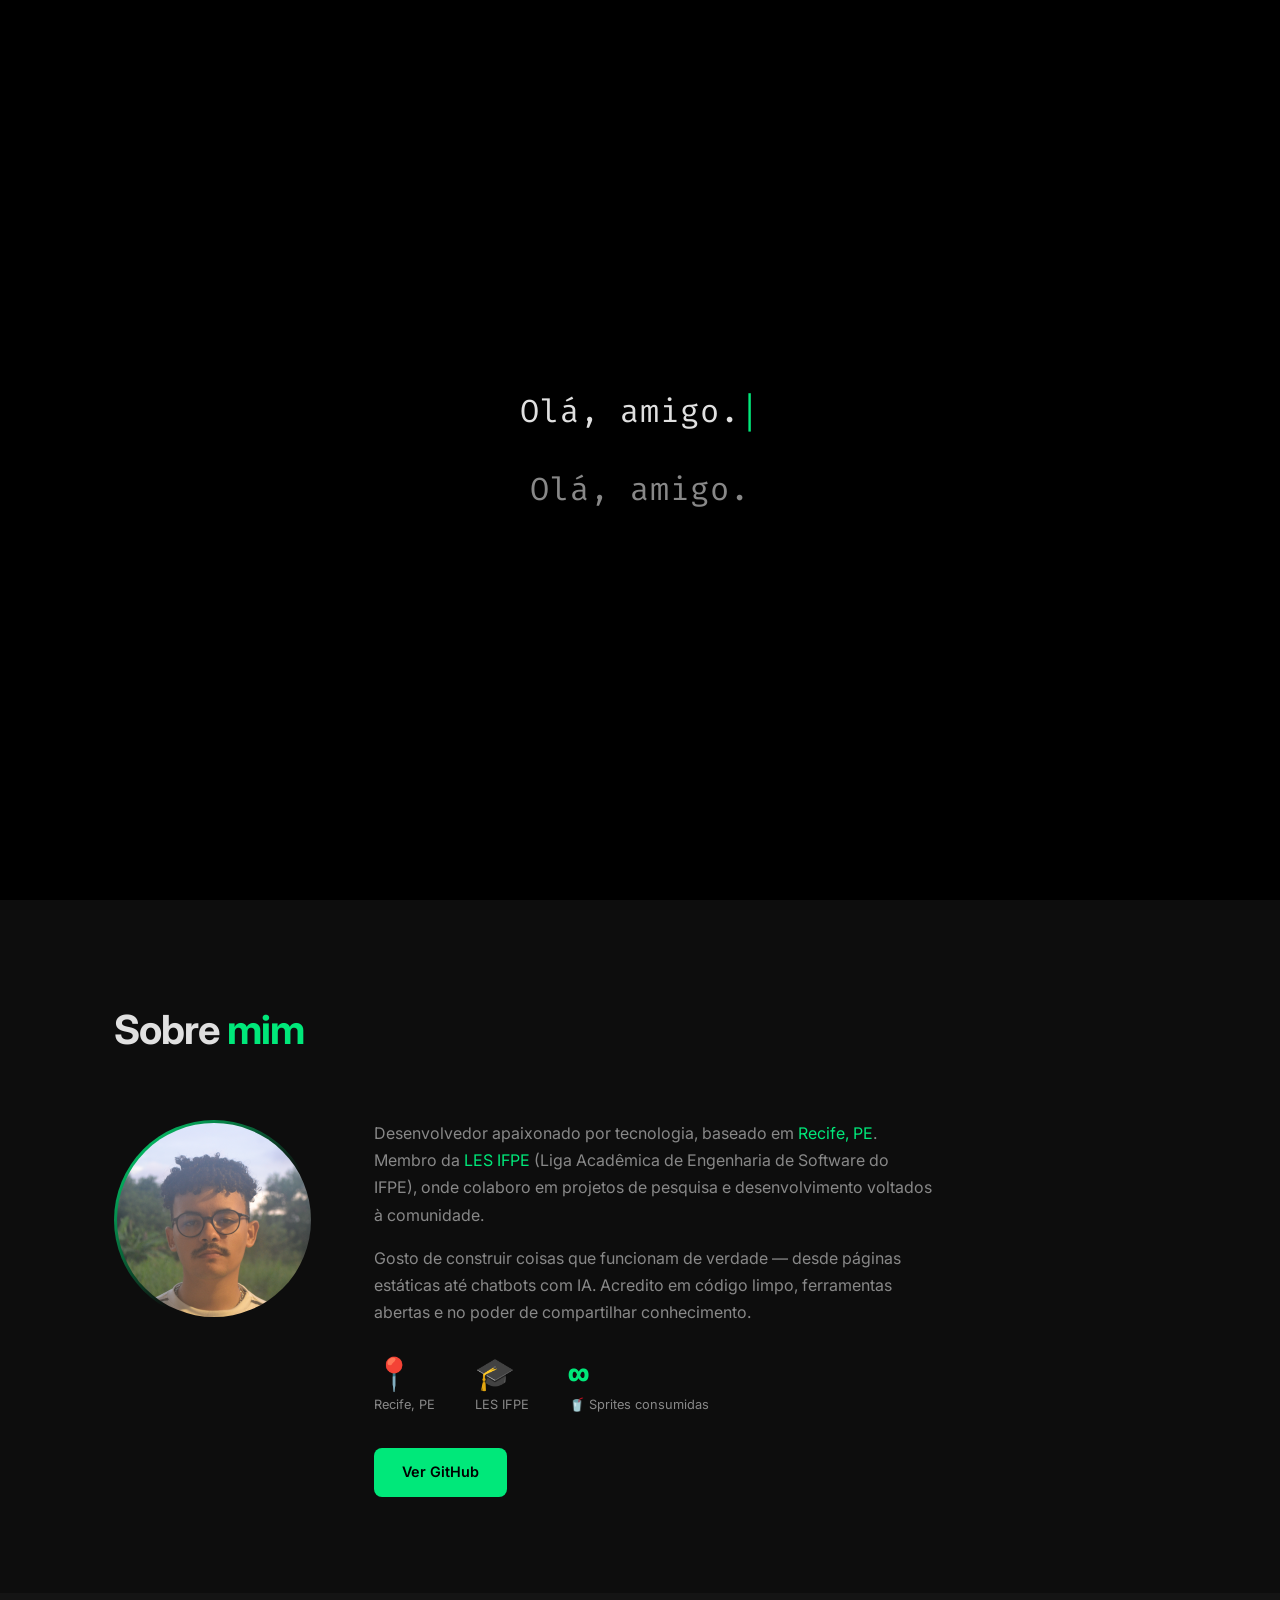
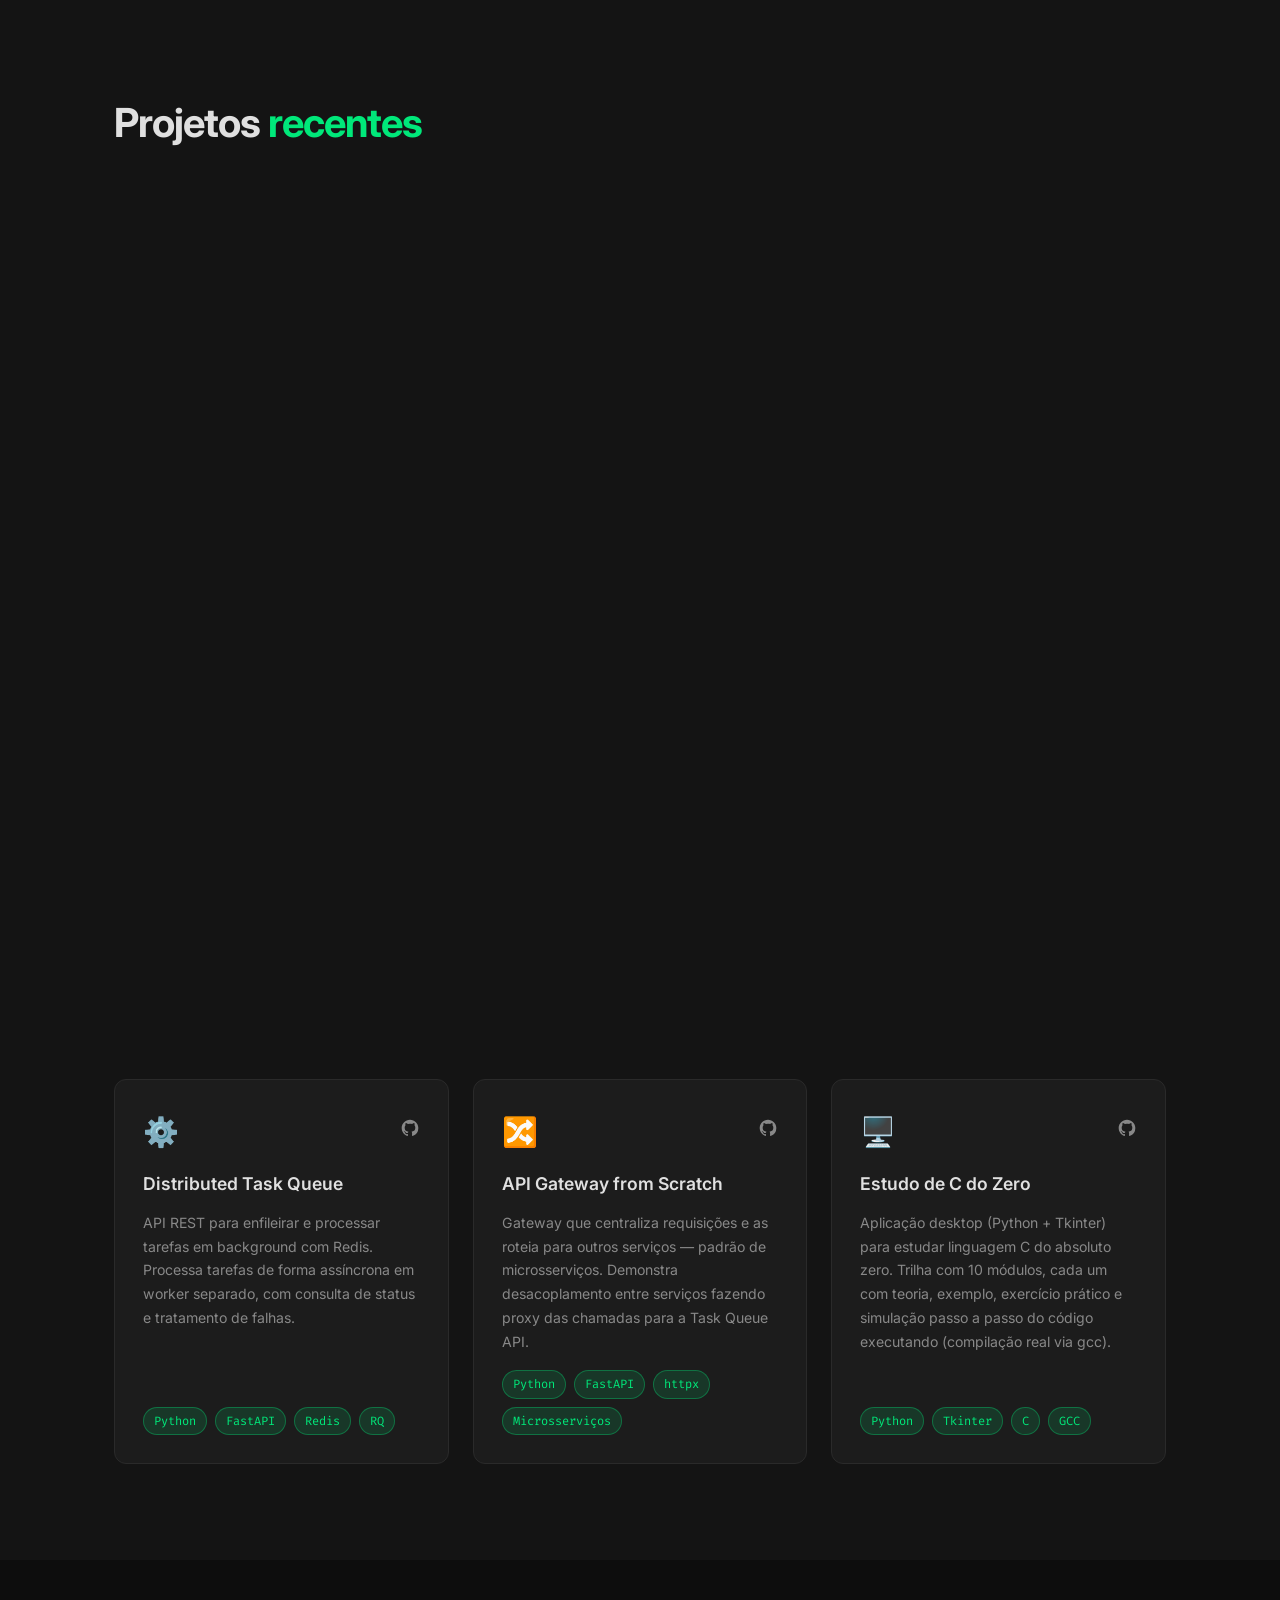
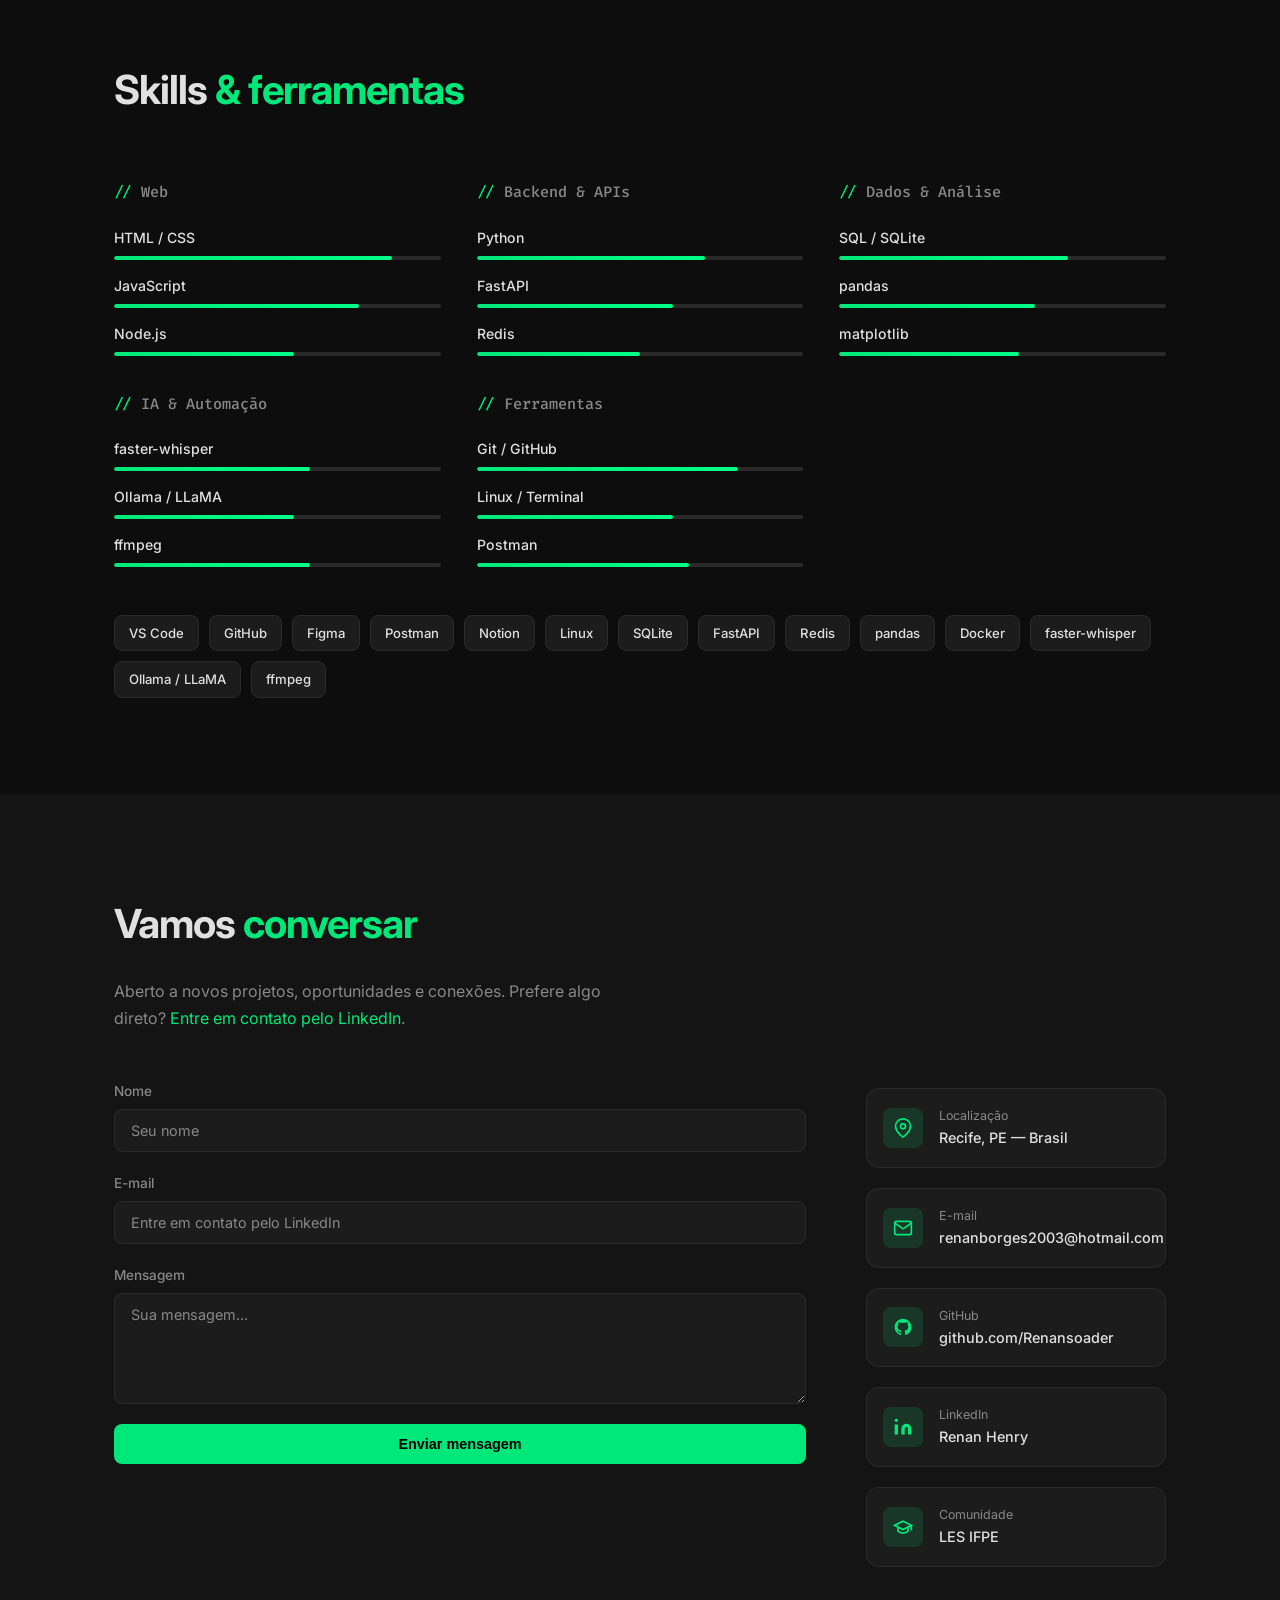
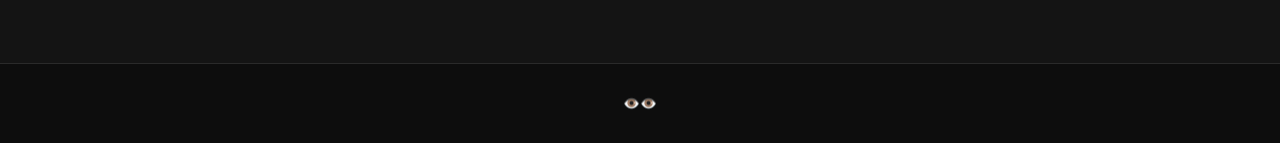
<file: index.html>
<!DOCTYPE html>
<html lang="pt-BR">
<head>
  <meta charset="UTF-8" />
  <meta name="viewport" content="width=device-width, initial-scale=1.0" />
  <title>Renan Henry — Desenvolvedor</title>
  <link rel="stylesheet" href="style.css" />
  <link rel="preconnect" href="https://fonts.googleapis.com" />
  <link rel="preconnect" href="https://fonts.gstatic.com" crossorigin />
  <link href="https://fonts.googleapis.com/css2?family=Inter:wght@300;400;500;600;700&family=Fira+Code:wght@400;500&display=swap" rel="stylesheet" />
</head>
<body>

  <!-- SPLASH -->
  <div id="splash" aria-hidden="true">
    <div class="splash__inner">
      <p class="splash__line" id="splashTyped"></p>
      <p class="splash__line splash__line--fade" id="splashFade">Olá, amigo.</p>
    </div>
  </div>

  <!-- NAV -->
  <header class="nav" id="nav">
    <div class="nav__inner">
      <a href="#hero" class="nav__logo">rh<span class="accent">.</span></a>
      <button class="nav__burger" id="burger" aria-label="Abrir menu">
        <span></span><span></span><span></span>
      </button>
      <nav class="nav__links" id="navLinks">
        <a href="#about">Sobre</a>
        <a href="#projects">Projetos</a>
        <a href="#skills">Skills</a>
        <a href="#contact">Contato</a>
      </nav>
    </div>
  </header>

  <!-- HERO -->
  <section class="hero" id="hero">
    <div class="hero__bg"></div>
    <div class="hero__content">
      <h1 class="hero__name">Renan<br /><span class="accent">Henry</span></h1>
      <p class="hero__role"><span class="typed" id="typed"></span><span class="cursor">|</span></p>
      <div class="hero__actions">
        <a href="#projects" class="btn btn--primary">Ver projetos</a>
        <a href="#contact" class="btn btn--ghost">Falar comigo</a>
        <a href="curriculo.pdf" target="_blank" rel="noopener" class="btn btn--ghost">Baixar currículo</a>
      </div>
    </div>
    <div class="hero__scroll">
      <span></span>
    </div>
  </section>

  <!-- SOBRE -->
  <section class="section" id="about">
    <div class="container">
      <h2 class="section__title">Sobre <span class="accent">mim</span></h2>
      <div class="about__grid">
        <div class="about__avatar">
          <div class="avatar-ring">
            <img src="foto.jpg" alt="Renan Henry" class="avatar-photo" />
          </div>
        </div>
        <div class="about__text">
          <p>
            Desenvolvedor apaixonado por tecnologia, baseado em <span class="accent">Recife, PE</span>.
            Membro da <a href="https://lesifpe.com.br/" target="_blank" rel="noopener" class="accent">LES IFPE</a> (Liga Acadêmica de Engenharia de Software do IFPE), onde
            colaboro em projetos de pesquisa e desenvolvimento voltados à comunidade.
          </p>
          <p>
            Gosto de construir coisas que funcionam de verdade — desde páginas estáticas até chatbots
            com IA. Acredito em código limpo, ferramentas abertas e no poder de compartilhar
            conhecimento.
          </p>
          <div class="about__facts">
            <div class="fact">
              <span class="fact__number accent">📍</span>
              <span class="fact__label">Recife, PE</span>
            </div>
            <div class="fact">
              <span class="fact__number accent">🎓</span>
              <span class="fact__label">LES IFPE</span>
            </div>
            <div class="fact">
              <span class="fact__number accent">∞</span>
              <span class="fact__label">🥤 Sprites consumidas</span>
            </div>
          </div>
          <a href="https://github.com/Renansoader" target="_blank" rel="noopener" class="btn btn--primary">Ver GitHub</a>
        </div>
      </div>
    </div>
  </section>

  <!-- PROJETOS -->
  <section class="section section--alt" id="projects">
    <div class="container">
      <h2 class="section__title">Projetos <span class="accent">recentes</span></h2>
      <div class="projects__grid">

        <article class="card" data-aos>
          <div class="card__header">
            <span class="card__icon">✂️</span>
            <div class="card__links">
              <a href="https://github.com/Renansoader/auto-cortes" target="_blank" rel="noopener" aria-label="GitHub">
                <svg viewBox="0 0 24 24" fill="currentColor" width="20" height="20"><path d="M12 2C6.477 2 2 6.484 2 12.017c0 4.425 2.865 8.18 6.839 9.504.5.092.682-.217.682-.483 0-.237-.008-.868-.013-1.703-2.782.605-3.369-1.343-3.369-1.343-.454-1.158-1.11-1.466-1.11-1.466-.908-.62.069-.608.069-.608 1.003.07 1.531 1.032 1.531 1.032.892 1.53 2.341 1.088 2.91.832.092-.647.35-1.088.636-1.338-2.22-.253-4.555-1.113-4.555-4.951 0-1.093.39-1.988 1.029-2.688-.103-.253-.446-1.272.098-2.65 0 0 .84-.27 2.75 1.026A9.564 9.564 0 0112 6.844c.85.004 1.705.115 2.504.337 1.909-1.296 2.747-1.027 2.747-1.027.546 1.379.202 2.398.1 2.651.64.7 1.028 1.595 1.028 2.688 0 3.848-2.339 4.695-4.566 4.943.359.309.678.92.678 1.855 0 1.338-.012 2.419-.012 2.747 0 .268.18.58.688.482A10.019 10.019 0 0022 12.017C22 6.484 17.522 2 12 2z"/></svg>
              </a>
            </div>
          </div>
          <h3 class="card__title">Auto Cortes</h3>
          <p class="card__desc">Pipeline 100% local em Python que identifica e recorta automaticamente os melhores trechos de vídeos longos (lives, entrevistas) para o YouTube, sem depender de APIs pagas — transcrição com faster-whisper, seleção de conteúdo com Ollama/LLaMA local e corte com ffmpeg.</p>
          <div class="card__tags">
            <span class="tag">Python</span>
            <span class="tag">faster-whisper</span>
            <span class="tag">Ollama/LLaMA</span>
            <span class="tag">ffmpeg</span>
          </div>
        </article>

        <article class="card" data-aos>
          <div class="card__header">
            <span class="card__icon">🚀</span>
            <div class="card__links">
              <a href="https://github.com/Renansoader/Lampions" target="_blank" rel="noopener" aria-label="GitHub">
                <svg viewBox="0 0 24 24" fill="currentColor" width="20" height="20"><path d="M12 2C6.477 2 2 6.484 2 12.017c0 4.425 2.865 8.18 6.839 9.504.5.092.682-.217.682-.483 0-.237-.008-.868-.013-1.703-2.782.605-3.369-1.343-3.369-1.343-.454-1.158-1.11-1.466-1.11-1.466-.908-.62.069-.608.069-.608 1.003.07 1.531 1.032 1.531 1.032.892 1.53 2.341 1.088 2.91.832.092-.647.35-1.088.636-1.338-2.22-.253-4.555-1.113-4.555-4.951 0-1.093.39-1.988 1.029-2.688-.103-.253-.446-1.272.098-2.65 0 0 .84-.27 2.75 1.026A9.564 9.564 0 0112 6.844c.85.004 1.705.115 2.504.337 1.909-1.296 2.747-1.027 2.747-1.027.546 1.379.202 2.398.1 2.651.64.7 1.028 1.595 1.028 2.688 0 3.848-2.339 4.695-4.566 4.943.359.309.678.92.678 1.855 0 1.338-.012 2.419-.012 2.747 0 .268.18.58.688.482A10.019 10.019 0 0022 12.017C22 6.484 17.522 2 12 2z"/></svg>
              </a>
              <a href="https://renansoader.github.io/Lampions" target="_blank" rel="noopener" aria-label="Demo">
                <svg viewBox="0 0 24 24" fill="none" stroke="currentColor" stroke-width="2" width="20" height="20"><path d="M18 13v6a2 2 0 01-2 2H5a2 2 0 01-2-2V8a2 2 0 012-2h6"/><polyline points="15 3 21 3 21 9"/><line x1="10" y1="14" x2="21" y2="3"/></svg>
              </a>
            </div>
          </div>
          <h3 class="card__title">Lampions Marketing</h3>
          <p class="card__desc">Site institucional completo para agência de marketing digital em Recife, com landing page e calculadora de ROI interativa para apresentação a clientes.</p>
          <div class="card__tags">
            <span class="tag">HTML</span>
            <span class="tag">CSS</span>
            <span class="tag">JavaScript</span>
          </div>
        </article>

        <article class="card" data-aos>
          <div class="card__header">
            <span class="card__icon">📡</span>
            <div class="card__links">
              <a href="https://github.com/Renansoader/status" target="_blank" rel="noopener" aria-label="GitHub">
                <svg viewBox="0 0 24 24" fill="currentColor" width="20" height="20"><path d="M12 2C6.477 2 2 6.484 2 12.017c0 4.425 2.865 8.18 6.839 9.504.5.092.682-.217.682-.483 0-.237-.008-.868-.013-1.703-2.782.605-3.369-1.343-3.369-1.343-.454-1.158-1.11-1.466-1.11-1.466-.908-.62.069-.608.069-.608 1.003.07 1.531 1.032 1.531 1.032.892 1.53 2.341 1.088 2.91.832.092-.647.35-1.088.636-1.338-2.22-.253-4.555-1.113-4.555-4.951 0-1.093.39-1.988 1.029-2.688-.103-.253-.446-1.272.098-2.65 0 0 .84-.27 2.75 1.026A9.564 9.564 0 0112 6.844c.85.004 1.705.115 2.504.337 1.909-1.296 2.747-1.027 2.747-1.027.546 1.379.202 2.398.1 2.651.64.7 1.028 1.595 1.028 2.688 0 3.848-2.339 4.695-4.566 4.943.359.309.678.92.678 1.855 0 1.338-.012 2.419-.012 2.747 0 .268.18.58.688.482A10.019 10.019 0 0022 12.017C22 6.484 17.522 2 12 2z"/></svg>
              </a>
              <a href="https://renansoader.github.io/status" target="_blank" rel="noopener" aria-label="Demo">
                <svg viewBox="0 0 24 24" fill="none" stroke="currentColor" stroke-width="2" width="20" height="20"><path d="M18 13v6a2 2 0 01-2 2H5a2 2 0 01-2-2V8a2 2 0 012-2h6"/><polyline points="15 3 21 3 21 9"/><line x1="10" y1="14" x2="21" y2="3"/></svg>
              </a>
            </div>
          </div>
          <h3 class="card__title">Status Page</h3>
          <p class="card__desc">Página de status de serviços em tempo real, consumindo a GitHub API para exibir a disponibilidade de repositórios e deploys de forma visual e acessível.</p>
          <div class="card__tags">
            <span class="tag">HTML</span>
            <span class="tag">CSS</span>
            <span class="tag">JavaScript</span>
            <span class="tag">GitHub API</span>
          </div>
        </article>

        <article class="card" data-aos>
          <div class="card__header">
            <span class="card__icon">🤖</span>
            <div class="card__links">
              <a href="https://github.com/Renansoader" target="_blank" rel="noopener" aria-label="GitHub">
                <svg viewBox="0 0 24 24" fill="currentColor" width="20" height="20"><path d="M12 2C6.477 2 2 6.484 2 12.017c0 4.425 2.865 8.18 6.839 9.504.5.092.682-.217.682-.483 0-.237-.008-.868-.013-1.703-2.782.605-3.369-1.343-3.369-1.343-.454-1.158-1.11-1.466-1.11-1.466-.908-.62.069-.608.069-.608 1.003.07 1.531 1.032 1.531 1.032.892 1.53 2.341 1.088 2.91.832.092-.647.35-1.088.636-1.338-2.22-.253-4.555-1.113-4.555-4.951 0-1.093.39-1.988 1.029-2.688-.103-.253-.446-1.272.098-2.65 0 0 .84-.27 2.75 1.026A9.564 9.564 0 0112 6.844c.85.004 1.705.115 2.504.337 1.909-1.296 2.747-1.027 2.747-1.027.546 1.379.202 2.398.1 2.651.64.7 1.028 1.595 1.028 2.688 0 3.848-2.339 4.695-4.566 4.943.359.309.678.92.678 1.855 0 1.338-.012 2.419-.012 2.747 0 .268.18.58.688.482A10.019 10.019 0 0022 12.017C22 6.484 17.522 2 12 2z"/></svg>
              </a>
            </div>
          </div>
          <h3 class="card__title">IAbadie</h3>
          <p class="card__desc">Chatbot de FAQ com IA desenvolvido na LES IFPE. Responde dúvidas frequentes de forma automatizada, utilizando processamento de linguagem natural em Python.</p>
          <div class="card__tags">
            <span class="tag">Python</span>
            <span class="tag">IA / NLP</span>
            <span class="tag">LES IFPE</span>
          </div>
        </article>

        <article class="card" data-aos>
          <div class="card__header">
            <span class="card__icon">📊</span>
            <div class="card__links">
              <a href="https://github.com/Renansoader/twitch-sql-project" target="_blank" rel="noopener" aria-label="GitHub">
                <svg viewBox="0 0 24 24" fill="currentColor" width="20" height="20"><path d="M12 2C6.477 2 2 6.484 2 12.017c0 4.425 2.865 8.18 6.839 9.504.5.092.682-.217.682-.483 0-.237-.008-.868-.013-1.703-2.782.605-3.369-1.343-3.369-1.343-.454-1.158-1.11-1.466-1.11-1.466-.908-.62.069-.608.069-.608 1.003.07 1.531 1.032 1.531 1.032.892 1.53 2.341 1.088 2.91.832.092-.647.35-1.088.636-1.338-2.22-.253-4.555-1.113-4.555-4.951 0-1.093.39-1.988 1.029-2.688-.103-.253-.446-1.272.098-2.65 0 0 .84-.27 2.75 1.026A9.564 9.564 0 0112 6.844c.85.004 1.705.115 2.504.337 1.909-1.296 2.747-1.027 2.747-1.027.546 1.379.202 2.398.1 2.651.64.7 1.028 1.595 1.028 2.688 0 3.848-2.339 4.695-4.566 4.943.359.309.678.92.678 1.855 0 1.338-.012 2.419-.012 2.747 0 .268.18.58.688.482A10.019 10.019 0 0022 12.017C22 6.484 17.522 2 12 2z"/></svg>
              </a>
            </div>
          </div>
          <h3 class="card__title">Twitch SQL Analysis</h3>
          <p class="card__desc">Análise de dados de streamers do Twitch com SQLite. Banco relacional com 3 tabelas e 10 queries explorando rankings, comparativos e tendências de audiência.</p>
          <div class="card__tags">
            <span class="tag">SQL</span>
            <span class="tag">SQLite</span>
            <span class="tag">Data Analysis</span>
          </div>
        </article>

        <article class="card" data-aos>
          <div class="card__header">
            <span class="card__icon">🌐</span>
            <div class="card__links">
              <a href="https://github.com/Renansoader/so-dev-survey-analysis" target="_blank" rel="noopener" aria-label="GitHub">
                <svg viewBox="0 0 24 24" fill="currentColor" width="20" height="20"><path d="M12 2C6.477 2 2 6.484 2 12.017c0 4.425 2.865 8.18 6.839 9.504.5.092.682-.217.682-.483 0-.237-.008-.868-.013-1.703-2.782.605-3.369-1.343-3.369-1.343-.454-1.158-1.11-1.466-1.11-1.466-.908-.62.069-.608.069-.608 1.003.07 1.531 1.032 1.531 1.032.892 1.53 2.341 1.088 2.91.832.092-.647.35-1.088.636-1.338-2.22-.253-4.555-1.113-4.555-4.951 0-1.093.39-1.988 1.029-2.688-.103-.253-.446-1.272.098-2.65 0 0 .84-.27 2.75 1.026A9.564 9.564 0 0112 6.844c.85.004 1.705.115 2.504.337 1.909-1.296 2.747-1.027 2.747-1.027.546 1.379.202 2.398.1 2.651.64.7 1.028 1.595 1.028 2.688 0 3.848-2.339 4.695-4.566 4.943.359.309.678.92.678 1.855 0 1.338-.012 2.419-.012 2.747 0 .268.18.58.688.482A10.019 10.019 0 0022 12.017C22 6.484 17.522 2 12 2z"/></svg>
              </a>
            </div>
          </div>
          <h3 class="card__title">SO Developer Survey Analysis</h3>
          <p class="card__desc">Análise exploratória do Stack Overflow Developer Survey com Python e SQLite. Gera banco de dados relacional, executa queries analíticas e produz visualizações sobre linguagens, salários e modalidades de trabalho no mercado de TI.</p>
          <div class="card__tags">
            <span class="tag">Python</span>
            <span class="tag">SQL</span>
            <span class="tag">SQLite</span>
            <span class="tag">pandas</span>
            <span class="tag">matplotlib</span>
          </div>
        </article>

        <article class="card" data-aos>
          <div class="card__header">
            <span class="card__icon">⚙️</span>
            <div class="card__links">
              <a href="https://github.com/Renansoader/distributed-task-queue" target="_blank" rel="noopener" aria-label="GitHub">
                <svg viewBox="0 0 24 24" fill="currentColor" width="20" height="20"><path d="M12 2C6.477 2 2 6.484 2 12.017c0 4.425 2.865 8.18 6.839 9.504.5.092.682-.217.682-.483 0-.237-.008-.868-.013-1.703-2.782.605-3.369-1.343-3.369-1.343-.454-1.158-1.11-1.466-1.11-1.466-.908-.62.069-.608.069-.608 1.003.07 1.531 1.032 1.531 1.032.892 1.53 2.341 1.088 2.91.832.092-.647.35-1.088.636-1.338-2.22-.253-4.555-1.113-4.555-4.951 0-1.093.39-1.988 1.029-2.688-.103-.253-.446-1.272.098-2.65 0 0 .84-.27 2.75 1.026A9.564 9.564 0 0112 6.844c.85.004 1.705.115 2.504.337 1.909-1.296 2.747-1.027 2.747-1.027.546 1.379.202 2.398.1 2.651.64.7 1.028 1.595 1.028 2.688 0 3.848-2.339 4.695-4.566 4.943.359.309.678.92.678 1.855 0 1.338-.012 2.419-.012 2.747 0 .268.18.58.688.482A10.019 10.019 0 0022 12.017C22 6.484 17.522 2 12 2z"/></svg>
              </a>
            </div>
          </div>
          <h3 class="card__title">Distributed Task Queue</h3>
          <p class="card__desc">API REST para enfileirar e processar tarefas em background com Redis. Processa tarefas de forma assíncrona em worker separado, com consulta de status e tratamento de falhas.</p>
          <div class="card__tags">
            <span class="tag">Python</span>
            <span class="tag">FastAPI</span>
            <span class="tag">Redis</span>
            <span class="tag">RQ</span>
          </div>
        </article>

        <article class="card" data-aos>
          <div class="card__header">
            <span class="card__icon">🔀</span>
            <div class="card__links">
              <a href="https://github.com/Renansoader/api-gateway" target="_blank" rel="noopener" aria-label="GitHub">
                <svg viewBox="0 0 24 24" fill="currentColor" width="20" height="20"><path d="M12 2C6.477 2 2 6.484 2 12.017c0 4.425 2.865 8.18 6.839 9.504.5.092.682-.217.682-.483 0-.237-.008-.868-.013-1.703-2.782.605-3.369-1.343-3.369-1.343-.454-1.158-1.11-1.466-1.11-1.466-.908-.62.069-.608.069-.608 1.003.07 1.531 1.032 1.531 1.032.892 1.53 2.341 1.088 2.91.832.092-.647.35-1.088.636-1.338-2.22-.253-4.555-1.113-4.555-4.951 0-1.093.39-1.988 1.029-2.688-.103-.253-.446-1.272.098-2.65 0 0 .84-.27 2.75 1.026A9.564 9.564 0 0112 6.844c.85.004 1.705.115 2.504.337 1.909-1.296 2.747-1.027 2.747-1.027.546 1.379.202 2.398.1 2.651.64.7 1.028 1.595 1.028 2.688 0 3.848-2.339 4.695-4.566 4.943.359.309.678.92.678 1.855 0 1.338-.012 2.419-.012 2.747 0 .268.18.58.688.482A10.019 10.019 0 0022 12.017C22 6.484 17.522 2 12 2z"/></svg>
              </a>
            </div>
          </div>
          <h3 class="card__title">API Gateway from Scratch</h3>
          <p class="card__desc">Gateway que centraliza requisições e as roteia para outros serviços — padrão de microsserviços. Demonstra desacoplamento entre serviços fazendo proxy das chamadas para a Task Queue API.</p>
          <div class="card__tags">
            <span class="tag">Python</span>
            <span class="tag">FastAPI</span>
            <span class="tag">httpx</span>
            <span class="tag">Microsserviços</span>
          </div>
        </article>

        <article class="card" data-aos>
          <div class="card__header">
            <span class="card__icon">🖥️</span>
            <div class="card__links">
              <a href="https://github.com/Renansoader/estudo-c-app" target="_blank" rel="noopener" aria-label="GitHub">
                <svg viewBox="0 0 24 24" fill="currentColor" width="20" height="20"><path d="M12 2C6.477 2 2 6.484 2 12.017c0 4.425 2.865 8.18 6.839 9.504.5.092.682-.217.682-.483 0-.237-.008-.868-.013-1.703-2.782.605-3.369-1.343-3.369-1.343-.454-1.158-1.11-1.466-1.11-1.466-.908-.62.069-.608.069-.608 1.003.07 1.531 1.032 1.531 1.032.892 1.53 2.341 1.088 2.91.832.092-.647.35-1.088.636-1.338-2.22-.253-4.555-1.113-4.555-4.951 0-1.093.39-1.988 1.029-2.688-.103-.253-.446-1.272.098-2.65 0 0 .84-.27 2.75 1.026A9.564 9.564 0 0112 6.844c.85.004 1.705.115 2.504.337 1.909-1.296 2.747-1.027 2.747-1.027.546 1.379.202 2.398.1 2.651.64.7 1.028 1.595 1.028 2.688 0 3.848-2.339 4.695-4.566 4.943.359.309.678.92.678 1.855 0 1.338-.012 2.419-.012 2.747 0 .268.18.58.688.482A10.019 10.019 0 0022 12.017C22 6.484 17.522 2 12 2z"/></svg>
              </a>
            </div>
          </div>
          <h3 class="card__title">Estudo de C do Zero</h3>
          <p class="card__desc">Aplicação desktop (Python + Tkinter) para estudar linguagem C do absoluto zero. Trilha com 10 módulos, cada um com teoria, exemplo, exercício prático e simulação passo a passo do código executando (compilação real via gcc).</p>
          <div class="card__tags">
            <span class="tag">Python</span>
            <span class="tag">Tkinter</span>
            <span class="tag">C</span>
            <span class="tag">GCC</span>
          </div>
        </article>

      </div>
    </div>
  </section>

  <!-- SKILLS -->
  <section class="section" id="skills">
    <div class="container">
      <h2 class="section__title">Skills <span class="accent">&amp; ferramentas</span></h2>
      <div class="skills__grid">

        <div class="skill-group" data-aos>
          <h3 class="skill-group__title">
            <span class="accent">//</span> Web
          </h3>
          <ul class="skill-list">
            <li class="skill-item">
              <span class="skill-item__name">HTML / CSS</span>
              <div class="skill-bar"><div class="skill-bar__fill" style="--w:85%"></div></div>
            </li>
            <li class="skill-item">
              <span class="skill-item__name">JavaScript</span>
              <div class="skill-bar"><div class="skill-bar__fill" style="--w:75%"></div></div>
            </li>
            <li class="skill-item">
              <span class="skill-item__name">Node.js</span>
              <div class="skill-bar"><div class="skill-bar__fill" style="--w:55%"></div></div>
            </li>
          </ul>
        </div>

        <div class="skill-group" data-aos>
          <h3 class="skill-group__title">
            <span class="accent">//</span> Backend &amp; APIs
          </h3>
          <ul class="skill-list">
            <li class="skill-item">
              <span class="skill-item__name">Python</span>
              <div class="skill-bar"><div class="skill-bar__fill" style="--w:70%"></div></div>
            </li>
            <li class="skill-item">
              <span class="skill-item__name">FastAPI</span>
              <div class="skill-bar"><div class="skill-bar__fill" style="--w:60%"></div></div>
            </li>
            <li class="skill-item">
              <span class="skill-item__name">Redis</span>
              <div class="skill-bar"><div class="skill-bar__fill" style="--w:50%"></div></div>
            </li>
          </ul>
        </div>

        <div class="skill-group" data-aos>
          <h3 class="skill-group__title">
            <span class="accent">//</span> Dados &amp; Análise
          </h3>
          <ul class="skill-list">
            <li class="skill-item">
              <span class="skill-item__name">SQL / SQLite</span>
              <div class="skill-bar"><div class="skill-bar__fill" style="--w:70%"></div></div>
            </li>
            <li class="skill-item">
              <span class="skill-item__name">pandas</span>
              <div class="skill-bar"><div class="skill-bar__fill" style="--w:60%"></div></div>
            </li>
            <li class="skill-item">
              <span class="skill-item__name">matplotlib</span>
              <div class="skill-bar"><div class="skill-bar__fill" style="--w:55%"></div></div>
            </li>
          </ul>
        </div>

        <div class="skill-group" data-aos>
          <h3 class="skill-group__title">
            <span class="accent">//</span> IA &amp; Automação
          </h3>
          <ul class="skill-list">
            <li class="skill-item">
              <span class="skill-item__name">faster-whisper</span>
              <div class="skill-bar"><div class="skill-bar__fill" style="--w:60%"></div></div>
            </li>
            <li class="skill-item">
              <span class="skill-item__name">Ollama / LLaMA</span>
              <div class="skill-bar"><div class="skill-bar__fill" style="--w:55%"></div></div>
            </li>
            <li class="skill-item">
              <span class="skill-item__name">ffmpeg</span>
              <div class="skill-bar"><div class="skill-bar__fill" style="--w:60%"></div></div>
            </li>
          </ul>
        </div>

        <div class="skill-group" data-aos>
          <h3 class="skill-group__title">
            <span class="accent">//</span> Ferramentas
          </h3>
          <ul class="skill-list">
            <li class="skill-item">
              <span class="skill-item__name">Git / GitHub</span>
              <div class="skill-bar"><div class="skill-bar__fill" style="--w:80%"></div></div>
            </li>
            <li class="skill-item">
              <span class="skill-item__name">Linux / Terminal</span>
              <div class="skill-bar"><div class="skill-bar__fill" style="--w:60%"></div></div>
            </li>
            <li class="skill-item">
              <span class="skill-item__name">Postman</span>
              <div class="skill-bar"><div class="skill-bar__fill" style="--w:65%"></div></div>
            </li>
          </ul>
        </div>

      </div>

      <div class="badges">
        <span class="badge">VS Code</span>
        <span class="badge">GitHub</span>
        <span class="badge">Figma</span>
        <span class="badge">Postman</span>
        <span class="badge">Notion</span>
        <span class="badge">Linux</span>
        <span class="badge">SQLite</span>
        <span class="badge">FastAPI</span>
        <span class="badge">Redis</span>
        <span class="badge">pandas</span>
        <span class="badge">Docker</span>
        <span class="badge">faster-whisper</span>
        <span class="badge">Ollama / LLaMA</span>
        <span class="badge">ffmpeg</span>
      </div>
    </div>
  </section>

  <!-- CONTATO -->
  <section class="section section--alt" id="contact">
    <div class="container">
      <h2 class="section__title">Vamos <span class="accent">conversar</span></h2>
      <p class="contact__sub">Aberto a novos projetos, oportunidades e conexões. Prefere algo direto? <a href="https://www.linkedin.com/in/renanhenry/" target="_blank" rel="noopener" class="accent">Entre em contato pelo LinkedIn</a>.</p>

      <div class="contact__layout">
        <form class="form" id="contactForm" action="https://formspree.io/f/xzdlabdl" method="POST" novalidate>
          <div class="form__group">
            <label for="name">Nome</label>
            <input type="text" id="name" name="name" placeholder="Seu nome" required />
          </div>
          <div class="form__group">
            <label for="email">E-mail</label>
            <input type="email" id="email" name="email" placeholder="Entre em contato pelo LinkedIn" required />
          </div>
          <div class="form__group">
            <label for="message">Mensagem</label>
            <textarea id="message" name="message" rows="5" placeholder="Sua mensagem..." required></textarea>
          </div>
          <button type="submit" class="btn btn--primary btn--full" id="submitBtn">
            Enviar mensagem
          </button>
          <p class="form__feedback" id="formFeedback"></p>
        </form>

        <div class="contact__info">
          <div class="contact-link">
            <div class="contact-link__icon">
              <svg viewBox="0 0 24 24" fill="none" stroke="currentColor" stroke-width="2" width="20" height="20"><path d="M21 10c0 7-9 13-9 13s-9-6-9-13a9 9 0 0118 0z"/><circle cx="12" cy="10" r="3"/></svg>
            </div>
            <div>
              <span class="contact-link__label">Localização</span>
              <span class="contact-link__value">Recife, PE — Brasil</span>
            </div>
          </div>
          <a href="mailto:renanborges2003@hotmail.com" class="contact-link">
            <div class="contact-link__icon">
              <svg viewBox="0 0 24 24" fill="none" stroke="currentColor" stroke-width="2" width="20" height="20"><path d="M4 4h16c1.1 0 2 .9 2 2v12c0 1.1-.9 2-2 2H4c-1.1 0-2-.9-2-2V6c0-1.1.9-2 2-2z"/><polyline points="22,6 12,13 2,6"/></svg>
            </div>
            <div>
              <span class="contact-link__label">E-mail</span>
              <span class="contact-link__value">renanborges2003@hotmail.com</span>
            </div>
          </a>
          <a href="https://github.com/Renansoader" target="_blank" rel="noopener" class="contact-link">
            <div class="contact-link__icon">
              <svg viewBox="0 0 24 24" fill="currentColor" width="20" height="20"><path d="M12 2C6.477 2 2 6.484 2 12.017c0 4.425 2.865 8.18 6.839 9.504.5.092.682-.217.682-.483 0-.237-.008-.868-.013-1.703-2.782.605-3.369-1.343-3.369-1.343-.454-1.158-1.11-1.466-1.11-1.466-.908-.62.069-.608.069-.608 1.003.07 1.531 1.032 1.531 1.032.892 1.53 2.341 1.088 2.91.832.092-.647.35-1.088.636-1.338-2.22-.253-4.555-1.113-4.555-4.951 0-1.093.39-1.988 1.029-2.688-.103-.253-.446-1.272.098-2.65 0 0 .84-.27 2.75 1.026A9.564 9.564 0 0112 6.844c.85.004 1.705.115 2.504.337 1.909-1.296 2.747-1.027 2.747-1.027.546 1.379.202 2.398.1 2.651.64.7 1.028 1.595 1.028 2.688 0 3.848-2.339 4.695-4.566 4.943.359.309.678.92.678 1.855 0 1.338-.012 2.419-.012 2.747 0 .268.18.58.688.482A10.019 10.019 0 0022 12.017C22 6.484 17.522 2 12 2z"/></svg>
            </div>
            <div>
              <span class="contact-link__label">GitHub</span>
              <span class="contact-link__value">github.com/Renansoader</span>
            </div>
          </a>
          <a href="https://www.linkedin.com/in/renanhenry/" target="_blank" rel="noopener" class="contact-link">
            <div class="contact-link__icon">
              <svg viewBox="0 0 24 24" fill="currentColor" width="20" height="20"><path d="M16 8a6 6 0 016 6v7h-4v-7a2 2 0 00-2-2 2 2 0 00-2 2v7h-4v-7a6 6 0 016-6zM2 9h4v12H2z"/><circle cx="4" cy="4" r="2"/></svg>
            </div>
            <div>
              <span class="contact-link__label">LinkedIn</span>
              <span class="contact-link__value">Renan Henry</span>
            </div>
          </a>
          <a href="https://lesifpe.com.br/" target="_blank" rel="noopener" class="contact-link">
            <div class="contact-link__icon">
              <svg viewBox="0 0 24 24" fill="none" stroke="currentColor" stroke-width="2" width="20" height="20"><path d="M22 10v6M2 10l10-5 10 5-10 5z"/><path d="M6 12v5c3 3 9 3 12 0v-5"/></svg>
            </div>
            <div>
              <span class="contact-link__label">Comunidade</span>
              <span class="contact-link__value">LES IFPE</span>
            </div>
          </a>
        </div>
      </div>
    </div>
  </section>

  <!-- FOOTER -->
  <footer class="footer">
    <p>👁️👁️</p>
  </footer>

  <script src="script.js"></script>
</body>
</html>
</file>
<file: style.css>
/* =========================================================
   Renan Henry Portfolio — style.css
   ========================================================= */

:root {
  --green: #00e87a;
  --green-dim: #00e87a22;
  --green-mid: #00e87a55;
  --bg: #0d0d0d;
  --bg2: #141414;
  --bg3: #1c1c1c;
  --border: #2a2a2a;
  --text: #e0e0e0;
  --text-muted: #888;
  --font: 'Inter', sans-serif;
  --mono: 'Fira Code', monospace;
  --radius: 12px;
  --nav-h: 68px;
  --transition: 0.3s ease;
}

*, *::before, *::after { box-sizing: border-box; margin: 0; padding: 0; }

html { scroll-behavior: smooth; scroll-padding-top: var(--nav-h); }

body {
  font-family: var(--font);
  background: var(--bg);
  color: var(--text);
  line-height: 1.7;
  -webkit-font-smoothing: antialiased;
}

a { color: inherit; text-decoration: none; }
img { display: block; max-width: 100%; }
ul { list-style: none; }

/* ---- SCROLLBAR ---- */
::-webkit-scrollbar { width: 6px; }
::-webkit-scrollbar-track { background: var(--bg); }
::-webkit-scrollbar-thumb { background: var(--green-mid); border-radius: 99px; }

/* ---- UTILS ---- */
.accent { color: var(--green); }
.container { max-width: 1100px; margin: 0 auto; padding: 0 24px; }

/* =========================================================
   SPLASH
   ========================================================= */
#splash {
  position: fixed;
  inset: 0;
  z-index: 999;
  background: #000;
  display: flex;
  align-items: center;
  justify-content: center;
  transition: opacity 0.7s ease;
}

#splash.splash--out {
  opacity: 0;
  pointer-events: none;
}

.splash__inner {
  display: flex;
  flex-direction: column;
  align-items: center;
  gap: 24px;
}

.splash__line {
  font-family: var(--mono);
  font-size: clamp(1.4rem, 4vw, 2rem);
  color: var(--text);
  min-height: 1.5em;
  letter-spacing: 1px;
}

.splash__cursor {
  color: var(--green);
  animation: blink 1s step-end infinite;
}

.splash__line--fade {
  opacity: 0;
  transition: opacity 0.8s ease;
  color: var(--text-muted);
}

.splash__line--visible {
  opacity: 1;
}

/* =========================================================
   NAV
   ========================================================= */
.nav {
  position: fixed;
  top: 0; left: 0; right: 0;
  height: var(--nav-h);
  z-index: 100;
  background: transparent;
  transition: background var(--transition), border-color var(--transition);
}

.nav.scrolled {
  background: rgba(13, 13, 13, 0.92);
  backdrop-filter: blur(12px);
  border-bottom: 1px solid var(--border);
}

.nav__inner {
  max-width: 1100px;
  margin: 0 auto;
  padding: 0 24px;
  height: 100%;
  display: flex;
  align-items: center;
  justify-content: space-between;
}

.nav__logo {
  font-family: var(--mono);
  font-size: 1.4rem;
  font-weight: 500;
  letter-spacing: -0.5px;
}

.nav__links {
  display: flex;
  gap: 36px;
}

.nav__links a {
  font-size: 0.9rem;
  font-weight: 500;
  color: var(--text-muted);
  transition: color var(--transition);
  position: relative;
}

.nav__links a::after {
  content: '';
  position: absolute;
  bottom: -3px; left: 0;
  width: 0; height: 1px;
  background: var(--green);
  transition: width var(--transition);
}

.nav__links a:hover { color: var(--green); }
.nav__links a:hover::after { width: 100%; }

.nav__burger {
  display: none;
  flex-direction: column;
  gap: 5px;
  background: none;
  border: none;
  cursor: pointer;
  padding: 4px;
}

.nav__burger span {
  display: block;
  width: 24px; height: 2px;
  background: var(--text);
  border-radius: 2px;
  transition: transform var(--transition), opacity var(--transition);
}

.nav__burger.open span:nth-child(1) { transform: translateY(7px) rotate(45deg); }
.nav__burger.open span:nth-child(2) { opacity: 0; }
.nav__burger.open span:nth-child(3) { transform: translateY(-7px) rotate(-45deg); }

/* =========================================================
   HERO
   ========================================================= */
.hero {
  min-height: 100vh;
  display: flex;
  align-items: center;
  justify-content: center;
  position: relative;
  overflow: hidden;
}

.hero__bg {
  position: absolute;
  inset: 0;
  background:
    radial-gradient(ellipse 60% 50% at 70% 50%, rgba(0, 232, 122, 0.07) 0%, transparent 70%),
    radial-gradient(ellipse 40% 40% at 20% 80%, rgba(0, 232, 122, 0.04) 0%, transparent 60%);
  pointer-events: none;
}

.hero__bg::before {
  content: '';
  position: absolute;
  inset: 0;
  background-image:
    linear-gradient(rgba(0,232,122,0.03) 1px, transparent 1px),
    linear-gradient(90deg, rgba(0,232,122,0.03) 1px, transparent 1px);
  background-size: 60px 60px;
  mask-image: radial-gradient(ellipse 80% 80% at center, black 30%, transparent 100%);
}

.hero__content {
  position: relative;
  z-index: 1;
  text-align: center;
  padding: var(--nav-h) 24px 0;
}

.hero__tag {
  font-family: var(--mono);
  font-size: 0.95rem;
  color: var(--green);
  margin-bottom: 12px;
  letter-spacing: 0.5px;
}

.hero__name {
  font-size: clamp(3rem, 9vw, 7rem);
  font-weight: 700;
  line-height: 1.05;
  letter-spacing: -2px;
  margin-bottom: 20px;
}

.hero__role {
  font-family: var(--mono);
  font-size: clamp(1rem, 2.5vw, 1.3rem);
  color: var(--text-muted);
  margin-bottom: 40px;
  min-height: 2em;
}

.typed { color: var(--text); }
.cursor {
  color: var(--green);
  animation: blink 1s step-end infinite;
}
@keyframes blink { 0%,100%{opacity:1} 50%{opacity:0} }

.hero__actions {
  display: flex;
  gap: 16px;
  justify-content: center;
  flex-wrap: wrap;
}

.hero__scroll {
  position: absolute;
  bottom: 36px;
  left: 50%;
  transform: translateX(-50%);
  width: 26px; height: 42px;
  border: 2px solid var(--border);
  border-radius: 13px;
  display: flex;
  justify-content: center;
  padding-top: 6px;
}

.hero__scroll span {
  width: 4px; height: 8px;
  background: var(--green);
  border-radius: 2px;
  animation: scrollDown 2s ease infinite;
}

@keyframes scrollDown {
  0% { transform: translateY(0); opacity: 1; }
  80% { transform: translateY(14px); opacity: 0; }
  100% { transform: translateY(0); opacity: 0; }
}

/* =========================================================
   BUTTONS
   ========================================================= */
.btn {
  display: inline-flex;
  align-items: center;
  gap: 8px;
  padding: 12px 28px;
  border-radius: 8px;
  font-weight: 600;
  font-size: 0.9rem;
  cursor: pointer;
  border: none;
  transition: all var(--transition);
  white-space: nowrap;
}

.btn--primary {
  background: var(--green);
  color: #000;
}
.btn--primary:hover {
  background: #00ff88;
  box-shadow: 0 0 24px rgba(0, 232, 122, 0.4);
  transform: translateY(-1px);
}

.btn--ghost {
  background: transparent;
  color: var(--green);
  border: 1px solid var(--green);
}
.btn--ghost:hover {
  background: var(--green-dim);
  transform: translateY(-1px);
}

.btn--full { width: 100%; justify-content: center; }

/* =========================================================
   SECTIONS
   ========================================================= */
.section { padding: 96px 0; }
.section--alt { background: var(--bg2); }

.section__title {
  font-size: clamp(1.8rem, 4vw, 2.5rem);
  font-weight: 700;
  letter-spacing: -1px;
  margin-bottom: 56px;
}

/* =========================================================
   ABOUT
   ========================================================= */
.about__grid {
  display: grid;
  grid-template-columns: auto 1fr;
  gap: 60px;
  align-items: start;
}

.avatar-ring {
  width: 200px; height: 200px;
  border-radius: 50%;
  padding: 3px;
  background: linear-gradient(135deg, var(--green), transparent 60%);
  flex-shrink: 0;
}

.avatar-placeholder {
  width: 100%; height: 100%;
  border-radius: 50%;
  background: var(--bg3);
  display: flex;
  align-items: center;
  justify-content: center;
  font-size: 2.5rem;
  font-weight: 700;
  color: var(--green);
  font-family: var(--mono);
}

.avatar-photo {
  width: 100%; height: 100%;
  border-radius: 50%;
  object-fit: cover;
  object-position: center top;
  display: block;
}

.about__text p {
  color: var(--text-muted);
  margin-bottom: 16px;
  max-width: 560px;
}

.about__facts {
  display: flex;
  gap: 40px;
  margin: 32px 0;
  flex-wrap: wrap;
}

.fact { display: flex; flex-direction: column; }
.fact__number { font-size: 2rem; font-weight: 700; font-family: var(--mono); line-height: 1; }
.fact__label { font-size: 0.8rem; color: var(--text-muted); margin-top: 4px; }

/* =========================================================
   PROJECTS
   ========================================================= */
.projects__grid {
  display: grid;
  grid-template-columns: repeat(auto-fill, minmax(280px, 1fr));
  gap: 24px;
}

.card {
  background: var(--bg3);
  border: 1px solid var(--border);
  border-radius: var(--radius);
  padding: 28px;
  transition: border-color var(--transition), transform var(--transition), box-shadow var(--transition);
  display: flex;
  flex-direction: column;
  gap: 12px;
}

.card:hover {
  border-color: var(--green);
  transform: translateY(-4px);
  box-shadow: 0 12px 40px rgba(0, 232, 122, 0.08);
}

.card__header {
  display: flex;
  justify-content: space-between;
  align-items: center;
}

.card__icon { font-size: 1.8rem; }

.card__links {
  display: flex;
  gap: 12px;
}

.card__links a {
  color: var(--text-muted);
  transition: color var(--transition);
}
.card__links a:hover { color: var(--green); }

.card__title { font-size: 1.1rem; font-weight: 600; }

.card__desc { font-size: 0.88rem; color: var(--text-muted); flex: 1; }

.card__tags {
  display: flex;
  flex-wrap: wrap;
  gap: 8px;
  margin-top: 4px;
}

.tag {
  font-family: var(--mono);
  font-size: 0.75rem;
  color: var(--green);
  background: var(--green-dim);
  border: 1px solid var(--green-mid);
  padding: 3px 10px;
  border-radius: 99px;
}

/* =========================================================
   SKILLS
   ========================================================= */
.skills__grid {
  display: grid;
  grid-template-columns: repeat(auto-fill, minmax(280px, 1fr));
  gap: 36px;
  margin-bottom: 48px;
}

.skill-group__title {
  font-family: var(--mono);
  font-size: 0.95rem;
  font-weight: 500;
  margin-bottom: 20px;
  color: var(--text-muted);
}

.skill-list { display: flex; flex-direction: column; gap: 14px; }

.skill-item { display: flex; flex-direction: column; gap: 6px; }

.skill-item__name { font-size: 0.88rem; font-weight: 500; }

.skill-bar {
  height: 4px;
  background: var(--border);
  border-radius: 99px;
  overflow: hidden;
}

.skill-bar__fill {
  height: 100%;
  width: 0;
  background: linear-gradient(90deg, var(--green), #00ff88);
  border-radius: 99px;
  transition: width 1s cubic-bezier(0.4, 0, 0.2, 1);
}

.skill-bar__fill.animate { width: var(--w); }

.badges {
  display: flex;
  flex-wrap: wrap;
  gap: 10px;
}

.badge {
  font-size: 0.82rem;
  font-weight: 500;
  padding: 6px 14px;
  background: var(--bg3);
  border: 1px solid var(--border);
  border-radius: 8px;
  transition: border-color var(--transition), color var(--transition);
}

.badge:hover {
  border-color: var(--green);
  color: var(--green);
}

/* =========================================================
   CONTACT
   ========================================================= */
.contact__sub {
  color: var(--text-muted);
  margin-top: -36px;
  margin-bottom: 48px;
  max-width: 520px;
}

.contact__layout {
  display: grid;
  grid-template-columns: 1fr 300px;
  gap: 60px;
  align-items: start;
}

.form { display: flex; flex-direction: column; gap: 20px; }

.form__group { display: flex; flex-direction: column; gap: 6px; }
.form__group label { font-size: 0.85rem; font-weight: 500; color: var(--text-muted); }

.form__group input,
.form__group textarea {
  background: var(--bg3);
  border: 1px solid var(--border);
  border-radius: 8px;
  padding: 12px 16px;
  color: var(--text);
  font-family: var(--font);
  font-size: 0.9rem;
  outline: none;
  resize: vertical;
  transition: border-color var(--transition), box-shadow var(--transition);
}

.form__group input:focus,
.form__group textarea:focus {
  border-color: var(--green);
  box-shadow: 0 0 0 3px var(--green-dim);
}

.form__group input::placeholder,
.form__group textarea::placeholder { color: var(--text-muted); }

.form__feedback {
  font-size: 0.88rem;
  min-height: 1.4em;
  transition: color var(--transition);
}

.form__feedback.success { color: var(--green); }
.form__feedback.error { color: #ff4d4d; }

.contact__info {
  display: flex;
  flex-direction: column;
  gap: 20px;
  padding-top: 8px;
}

.contact-link {
  display: flex;
  align-items: center;
  gap: 16px;
  padding: 16px;
  background: var(--bg3);
  border: 1px solid var(--border);
  border-radius: var(--radius);
  transition: border-color var(--transition), transform var(--transition);
}

.contact-link:hover {
  border-color: var(--green);
  transform: translateX(4px);
}

.contact-link__icon {
  width: 40px; height: 40px;
  background: var(--green-dim);
  border-radius: 8px;
  display: flex;
  align-items: center;
  justify-content: center;
  color: var(--green);
  flex-shrink: 0;
}

.contact-link__label {
  display: block;
  font-size: 0.78rem;
  color: var(--text-muted);
}

.contact-link__value {
  display: block;
  font-size: 0.9rem;
  font-weight: 500;
}

/* =========================================================
   FOOTER
   ========================================================= */
.footer {
  text-align: center;
  padding: 28px 24px;
  border-top: 1px solid var(--border);
  font-size: 0.85rem;
  color: var(--text-muted);
}

/* =========================================================
   ANIMATIONS — data-aos
   ========================================================= */
[data-aos] {
  opacity: 0;
  transform: translateY(24px);
  transition: opacity 0.6s ease, transform 0.6s ease;
}

[data-aos].aos-visible {
  opacity: 1;
  transform: translateY(0);
}

/* =========================================================
   RESPONSIVE
   ========================================================= */
@media (max-width: 900px) {
  .about__grid {
    grid-template-columns: 1fr;
    justify-items: center;
    text-align: center;
    gap: 36px;
  }
  .about__text p { margin: 0 auto 16px; }
  .about__facts { justify-content: center; }
  .contact__layout {
    grid-template-columns: 1fr;
    gap: 40px;
  }
  .contact__info { flex-direction: row; flex-wrap: wrap; }
  .contact-link { flex: 1 1 220px; }
}

@media (max-width: 640px) {
  .nav__links {
    position: fixed;
    top: var(--nav-h);
    left: 0; right: 0;
    background: rgba(13, 13, 13, 0.97);
    backdrop-filter: blur(12px);
    flex-direction: column;
    padding: 24px;
    gap: 24px;
    border-bottom: 1px solid var(--border);
    transform: translateY(-110%);
    transition: transform var(--transition);
  }
  .nav__links.open { transform: translateY(0); }
  .nav__burger { display: flex; }

  .hero__name { letter-spacing: -1px; }

  .skills__grid { grid-template-columns: 1fr; }
  .contact__info { flex-direction: column; }

  .section { padding: 72px 0; }
}
</file>
